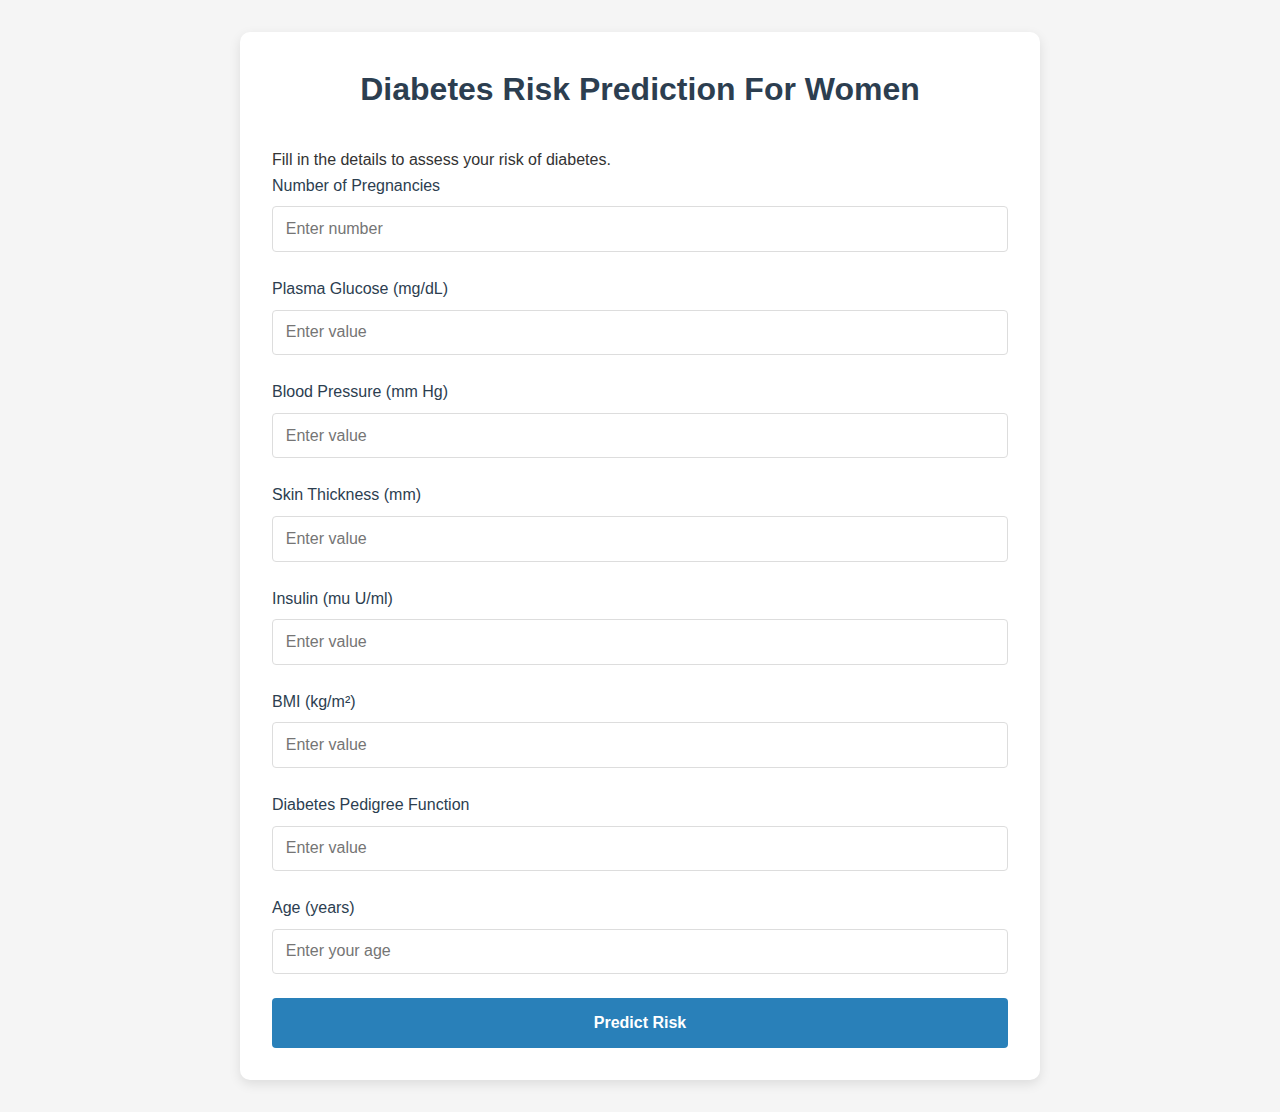
<file: Frontend/DiabetesPrediction.html>
<!DOCTYPE html>
<html lang="en">
<head>
    <meta charset="UTF-8">
    <meta name="viewport" content="width=device-width, initial-scale=1.0">
    <title>Diabetes Prediction </title>
    <link rel="stylesheet" href="StyledDiabetesPredictionForm.css">
</head>
<body>
    <div class="container">
        <h1>Diabetes Risk Prediction For Women</h1>
        <p>Fill in the details to assess your risk of diabetes.</p>

        <form id="prediction-form">
            <div class="form-group">
                <label for="pregnancies">Number of Pregnancies</label>
                <input type="number" id="pregnancies" min="0" step="1" placeholder="Enter number" required>
            </div>

            <div class="form-group">
                <label for="glucose">Plasma Glucose (mg/dL)</label>
                <input type="number" id="glucose" min="0" placeholder="Enter value" required>
            </div>

            <div class="form-group">
                <label for="bloodPressure">Blood Pressure (mm Hg)</label>
                <input type="number" id="bloodPressure" min="0" placeholder="Enter value" required>
            </div>

            <div class="form-group">
                <label for="skinThickness">Skin Thickness (mm)</label>
                <input type="number" id="skinThickness" min="0" placeholder="Enter value" required>
            </div>

            <div class="form-group">
                <label for="insulin">Insulin (mu U/ml)</label>
                <input type="number" id="insulin" min="0" placeholder="Enter value" required>
            </div>

            <div class="form-group">
                <label for="bmi">BMI (kg/m²)</label>
                <input type="number" id="bmi" min="0" step="0.1" placeholder="Enter value" required>
            </div>

            <div class="form-group">
                <label for="diabetesPedigree">Diabetes Pedigree Function</label>
                <input type="number" id="diabetesPedigree" min="0" step="0.001" placeholder="Enter value" required>
            </div>

            <div class="form-group">
                <label for="age">Age (years)</label>
                <input type="number" id="age" min="0" placeholder="Enter your age" required>
            </div>

            <button type="submit" class="btn">Predict Risk</button>
        </form>

        <div id="loader" class="hidden">
            <div class="spinner"></div>
            <p>Processing...</p>
        </div>

        <div id="result-container" class="hidden">
            <div id="result-indicator" class="result-indicator"></div>
            <h2 id="result-text"></h2>
            <p id="probability-text" class="probability"></p>
            <p id="message-text" class="message"></p>
            <div class="disclaimer">
                <p>This tool provides risk assessment only and is not intended to replace medical advice.</p>
            </div>
            <button id="reset-btn" class="btn">Try Again</button>
        </div>
    </div>

    <script src="DiabetesPredictionFormHandler.js"></script>
</body>
</html>
</file>
<file: Frontend/StyledDiabetesPredictionForm.css>
* {
    box-sizing: border-box;
    margin: 0;
    padding: 0;
    font-family: 'Segoe UI', Tahoma, Geneva, Verdana, sans-serif;
}

body {
    background-color: #f5f5f5;
    color: #333;
    line-height: 1.6;
}

.container {
    max-width: 800px;
    margin: 2rem auto;
    padding: 2rem;
    background-color: white;
    border-radius: 10px;
    box-shadow: 0 4px 12px rgba(0, 0, 0, 0.1);
}

h1 {
    text-align: center;
    margin-bottom: 2rem;
    color: #2c3e50;
}

.form-group {
    margin-bottom: 1.5rem;
}

label {
    display: block;
    margin-bottom: 0.5rem;
    font-weight: 500;
    color: #2c3e50;
}

input {
    width: 100%;
    padding: 0.8rem;
    border: 1px solid #ddd;
    border-radius: 4px;
    font-size: 1rem;
}

input:focus {
    outline: none;
    border-color: #3498db;
    box-shadow: 0 0 0 2px rgba(52, 152, 219, 0.2);
}

.btn {
    display: block;
    width: 100%;
    padding: 1rem;
    background-color: #2980b9;
    color: white;
    border: none;
    border-radius: 4px;
    font-size: 1rem;
    font-weight: 600;
    cursor: pointer;
    transition: background-color 0.3s;
}

.btn:hover {
    background-color: #3498db;
}

.hidden {
    display: none;
}

#loader {
    text-align: center;
    margin: 2rem 0;
}

.spinner {
    width: 50px;
    height: 50px;
    border: 5px solid #f3f3f3;
    border-top: 5px solid #3498db;
    border-radius: 50%;
    margin: 0 auto;
    animation: spin 1s linear infinite;
}

@keyframes spin {
    0% { transform: rotate(0deg); }
    100% { transform: rotate(360deg); }
}

#result-container {
    text-align: center;
    padding: 1.5rem;
}

.result-indicator {
    width: 100px;
    height: 100px;
    border-radius: 50%;
    display: flex;
    align-items: center;
    justify-content: center;
    margin: 0 auto 1.5rem;
    font-size: 2.5rem;
    font-weight: bold;
    color: white;
}

.result-indicator.positive {
    background-color: #e74c3c;  /* Red for high risk */
}

.result-indicator.moderate {
    background-color: #f39c12;  /* Orange for moderate risk */
}

.result-indicator.negative {
    background-color: #2ecc71;  /* Green for low risk */
}

#result-text {
    font-size: 1.8rem;
    margin-bottom: 1rem;
    color: #2c3e50;
}

.probability {
    font-size: 1.4rem;
    font-weight: 600;
    margin-bottom: 1rem;
}

.message {
    font-size: 1.1rem;
    line-height: 1.6;
    margin-bottom: 1.5rem;
    color: #34495e;
    text-align: left;
    padding: 0 1rem;
}

.disclaimer {
    font-size: 0.9rem;
    color: #7f8c8d;
    margin: 1.5rem 0;
    padding: 1rem;
    background-color: #f9f9f9;
    border-radius: 4px;
    border-left: 4px solid #3498db;
}

@media (max-width: 768px) {
    .container {
        margin: 1rem;
        padding: 1rem;
    }
}
</file>
